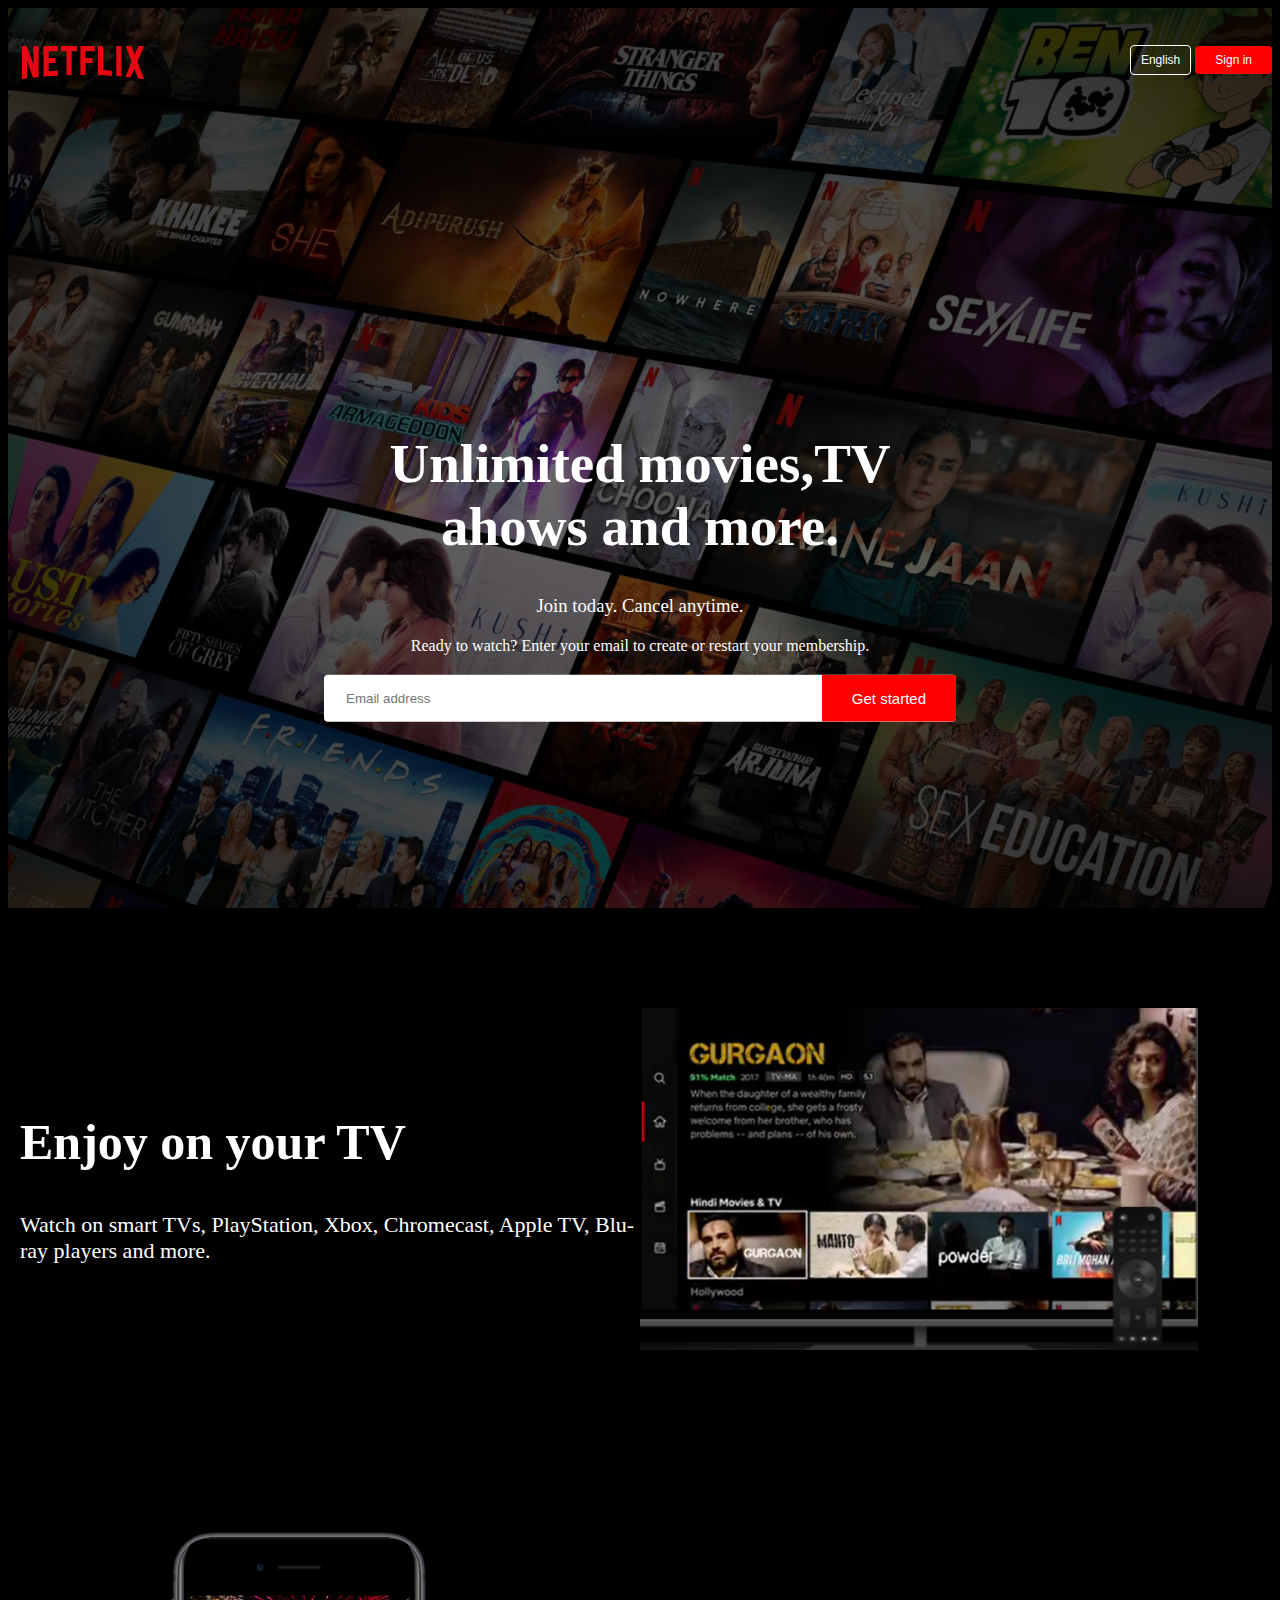
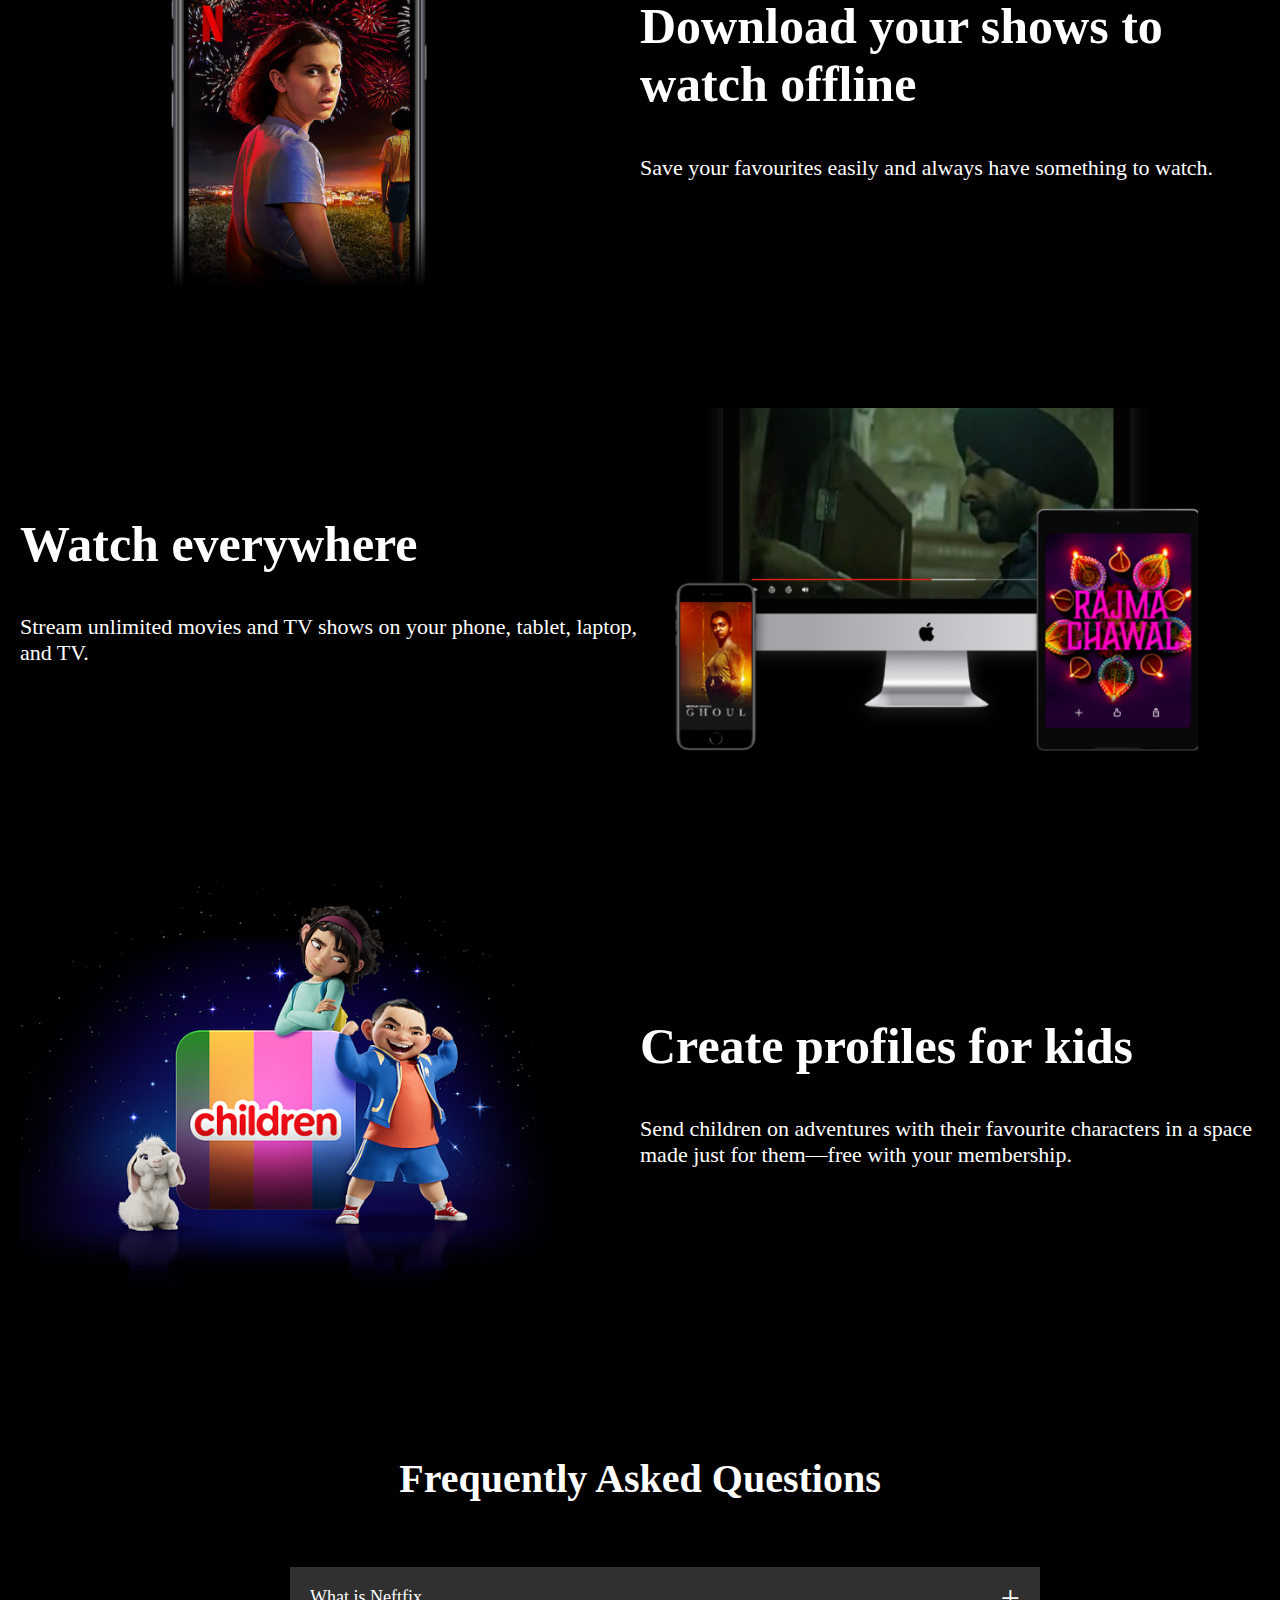
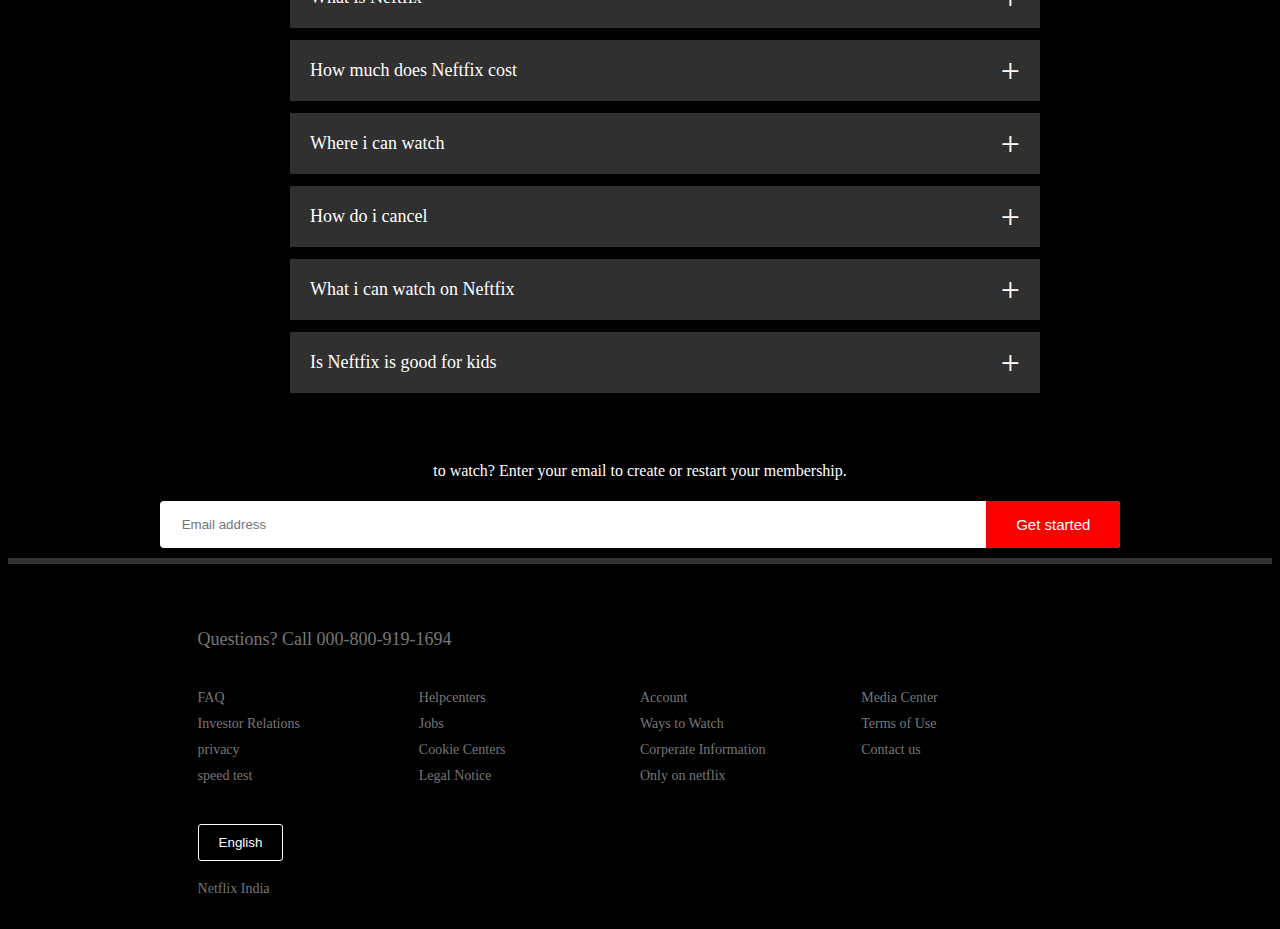
<file: Netflix/index.html>
<!DOCTYPE html>
<html lang="en">
<head>
    <meta charset="UTF-8">
    <meta name="viewport" content="width=device-width, initial-scale=1.0">
   <link rel="shortcut icon" href="n.png" type="image/x-icon">
    <title>Neftfix India-Watch Tv Shows Online,Watch Movies Online</title>
    <link rel="stylesheet" href="style.css">
</head>
<body>
   <div class="header">
    <nav>
        <img src="logo.png" class="logo">
        <div>
            <button class="language-btn">English</button> 
            <button>Sign in</button>
        </div>
    </nav>
    <div class="header-content">
        <h1>Unlimited movies,TV ahows and more.</h1>
        <h3>Join today. Cancel anytime.</h3>
        <p>Ready to watch? Enter your email to create or restart your membership. </p>
        <form class="email-signup">
            <input type="email" placeholder="Email address" >
            <button type="submit">Get started</button>
        </form>
    </div>
   </div>
  <div class="feautures">
    <div class="row">
     <div class="text-col">
        <h2>Enjoy on your TV</h2>
        <p>Watch on smart TVs, PlayStation, Xbox, Chromecast, Apple TV, Blu-ray players and more.</p>
     </div>
     <div class="img-col">
        <img src="f1.png">
     </div>
    </div>
    <div class="row">
        <div class="img-col">
        <img src="f2.jpg">
     </div>
        <div class="text-col">
           <h2>Download your shows to watch offline</h2>
           <p>Save your favourites easily and always have something to watch.</p>
        </div>
        
       </div>
       <div class="row">
        <div class="text-col">
           <h2>Watch everywhere</h2>
           <p>Stream unlimited movies and TV shows on your phone, tablet, laptop, and TV.</p>
        </div>
        <div class="img-col">
           <img src="f3.png">
        </div>
       </div>
       <div class="row">
        <div class="img-col">
            <img src="f4.png">
         </div>
        <div class="text-col">
           <h2>Create profiles for kids</h2>
           <p>Send children on adventures with their favourite characters in a space made just for them—free with your membership.</p>
        </div>
        
       </div>
  </div>  
  <div class="faq">
    <h2>Frequently Asked Questions</h2>
    <ul class="accordion">
      <li>
         <input type="radio" name="accordion" id="first">
         <label for="first">What is Neftfix</label>
         <div class="content">
            <p>Netflix is a streaming service that offers a wide variety of award-winning TV shows, movies, anime, documentaries and more – on thousands of internet-connected devices.
               You can watch as much as you want, whenever you want, without a single ad – all for one low monthly price. There's always something new to discover, and new TV shows and movies are added every week!</p>
         </div>
      </li>
      <li>
         <input type="radio" name="accordion" id="second">
         <label for="first">How much does Neftfix cost</label>
         <div class="content">
            <p>Watch Netflix on your smartphone, tablet, Smart TV, laptop, or streaming device, all for one fixed monthly fee. Plans range from ₹ 149 to ₹ 649 a month. No extra costs, no contracts.</p>
         </div>
      </li>
      <li>
         <input type="radio" name="accordion" id="third">
         <label for="first">Where i can watch</label>
         <div class="content">
            <p>Watch anywhere, anytime. Sign in with your Netflix account to watch instantly on the web at netflix.com from your personal computer or on any internet-connected device that offers the Netflix app, including smart TVs, smartphones, tablets, streaming media players and game consoles.

               You can also download your favourite shows with the iOS, Android, or Windows 10 app. Use downloads to watch while you're on the go and without an internet connection. Take Netflix with you anywhere</p>
         </div>
      </li>
      <li>
         <input type="radio" name="accordion" id="fourth">
         <label for="first">How do i cancel</label>
         <div class="content">
            <p>Netflix is flexible. There are no annoying contracts and no commitments. You can easily cancel your account online in two clicks. There are no cancellation fees – start or stop your account anytime.</p>
         </div>
      </li>
      <li>
         <input type="radio" name="accordion" id="fifth">
         <label for="first">What  i can watch on Neftfix</label>
         <div class="content">
            <p>Netflix has an extensive library of feature films, documentaries, TV shows, anime, award-winning Netflix originals, and more. Watch as much as you want, anytime you want.</p>
         </div>
      </li>
      <li>
         <input type="radio" name="accordion" id="six">
         <label for="first">Is Neftfix is good for kids</label>
         <div class="content">
            <p>The Netflix Kids experience is included in your membership to give parents control while kids enjoy family-friendly TV shows and films in their own space.

               Kids profiles come with PIN-protected parental controls that let you restrict the maturity rating of content kids can watch and block specific titles you don’t want kids to see.</p>
         </div>
      </li>
    </ul>
    <small> to watch? Enter your email to create or restart your membership.</small>
    <form class="email-signup">
      <input type="email" placeholder="Email address" >
      <button type="submit">Get started</button>
  </form>
  </div>
  <div class="footer">
   <h2>Questions? Call 000-800-919-1694</h2>
   <div class="row">
      <div class="col">
         <a href="#">FAQ</a>
         <a href="#">Investor Relations</a>
         <a href="#">privacy</a>
         <a href="#">speed test</a>     
      </div>  
         <div class="col">
            <a href="#">Helpcenters</a>
            <a href="#">Jobs</a>
            <a href="#">Cookie Centers</a>
            <a href="#">Legal Notice</a>
            
         </div>     
            <div class="col">
               <a href="#">Account</a>
               <a href="#">Ways to Watch</a>
               <a href="#">Corperate Information</a>
               <a href="#">Only on netflix</a>
               
            </div>
               <div class="col">
                  <a href="#">Media Center</a>
                  <a href="#">Terms of Use</a>
                  <a href="#">Contact us</a>
                  
            </div>
   </div>
   <button class="language-btn">English</button> 
   <p class="copyrigt">Netflix India</p>
  </div>

 
</body>
</html>
</file>
<file: Netflix/style.css>
body{
    background-color: black;
    color:#fff;
}
.header{
    width: 100%;
    height: 100vh;
    background-image:radial-gradient(rgba(0,0,0,0.4),rgba(0,0,0,0.8)) ,url(net1.jpg);
    background-size: cover;
    background-position: center;
    padding: 10px,8%;
    position: relative;
}
nav{
    display: flex;
    align-items: center;
    justify-content: space-between;

    padding: 10px 0;
}
.logo{
    width: 150px;
}
nav button{
    border: 0;
    outline:0;
    background: red;
    color: #fff;
    padding: 7px 20px;
    font-size: 12px;
    border-radius: 4px;
}
.language-btn{
    display: inline-flex;
    align-items: center;
    background: transparent;
    border: 1px solid white;
    padding: 7px 10px;
}
.header-content{
    position: absolute;
    top: 50%;
    left: 50%;
    transform: translate(-50%,-50%);
    text-align: center;
    margin-top: 100px;
}
.header-content h1{
    font-size: 55px;
    
}
.header-content h3{
    font-weight:100;
    margin-bottom:20px ;
}
.email-signup{
    background: white;
    border-radius: 4px;
    display: flex;
    align-items: center;
    margin-top: 20px;
    overflow:hidden;
}
.email-signup input{
    flex: 1;
    border:0;
    outline: 0;
    margin-left: 20px;
}
.email-signup button{
    background: red;
    border: 0;
    outline: 0;
    color: white;
    font-size: 15px;
    padding: 15px 30px;
}
.feautures{
    padding: 50px 12px;
    font-size: 22px;
}
.row{
    display:flex;
    width: 100%;
    align-items:center;
    flex-wrap: wrap;
    padding: 50px 0;
}
.text-col{
    flex-basis: 50%;
    margin-bottom: 20px;
}
.img-col{
    flex-basis: 50%;
    margin-bottom: 20px;
}
.img-col img{
    display: block;
    width: 90%;
   
}
.feautures h2{
    font-size: 50px;
    font-weight: 600px;
}
.faq{
    padding: 10px 12%;
    text-align: center;
    font-size: 18px;
}
.faq h2{
 
    font-size: 40px;
    font-weight:500px;
  
}
.accordion{
    margin: 60px auto;
    width: 100%;
    max-width: 750px;
}
.accordion li{
    list-style: none;
    width: 100%;
    padding: 5px;
}
.accordion li label{
    display: flex;
    align-items: center;
    padding: 20px;
    font-size: 18px;
    font-weight: 500px;
    background: #303030;
    margin-bottom: 2px;
    position: relative;
}
label::after{
    content: '+';
    font-size: 34px;
    position: absolute;
    right: 20px;
}
input[type="radio"]{
    display: none;
}
.accordion .content{
    background: #303030;
    text-align: left;
    padding: 0 20px;
    max-height: 0;
    overflow: hidden;
    transition: max-height 0.5s,padding 0.5s;
}
.accordion input[type="radio"]:checked + label + .content{
    max-height: 600px;
    padding:  30px 20px; 
}
.faq.form{
    max-width: 400px;
    margin: 10px auto 60px;
}
.faq small{
    font-size: 16px;
}
.footer{
    padding: 50px 15% 10px;
    border-top:6px solid #333 ;
    color: #777;
}
.footer h2{
    font-size:18px ;
    font-weight:400 ;
    margin-bottom:30px ;
}

.footer .col{
    flex-basis: 25%;
    flex-grow: 1;
    margin-bottom: 20px;
}
.footer .col a{
    display: block;
    text-decoration: none;
    color: #777;
    font-size: 14px;
    margin-bottom: 10px;
}
.footer .row{
    align-items: flex-start;
    padding: 10px 0;
}
.footer .language-btn{
    color: white;
    border-radius: 3px;
    padding: 10px 20px;
}
.footer .copyrigt{
    font-size: 14px;
    margin-top: 20px;
}
</file>
